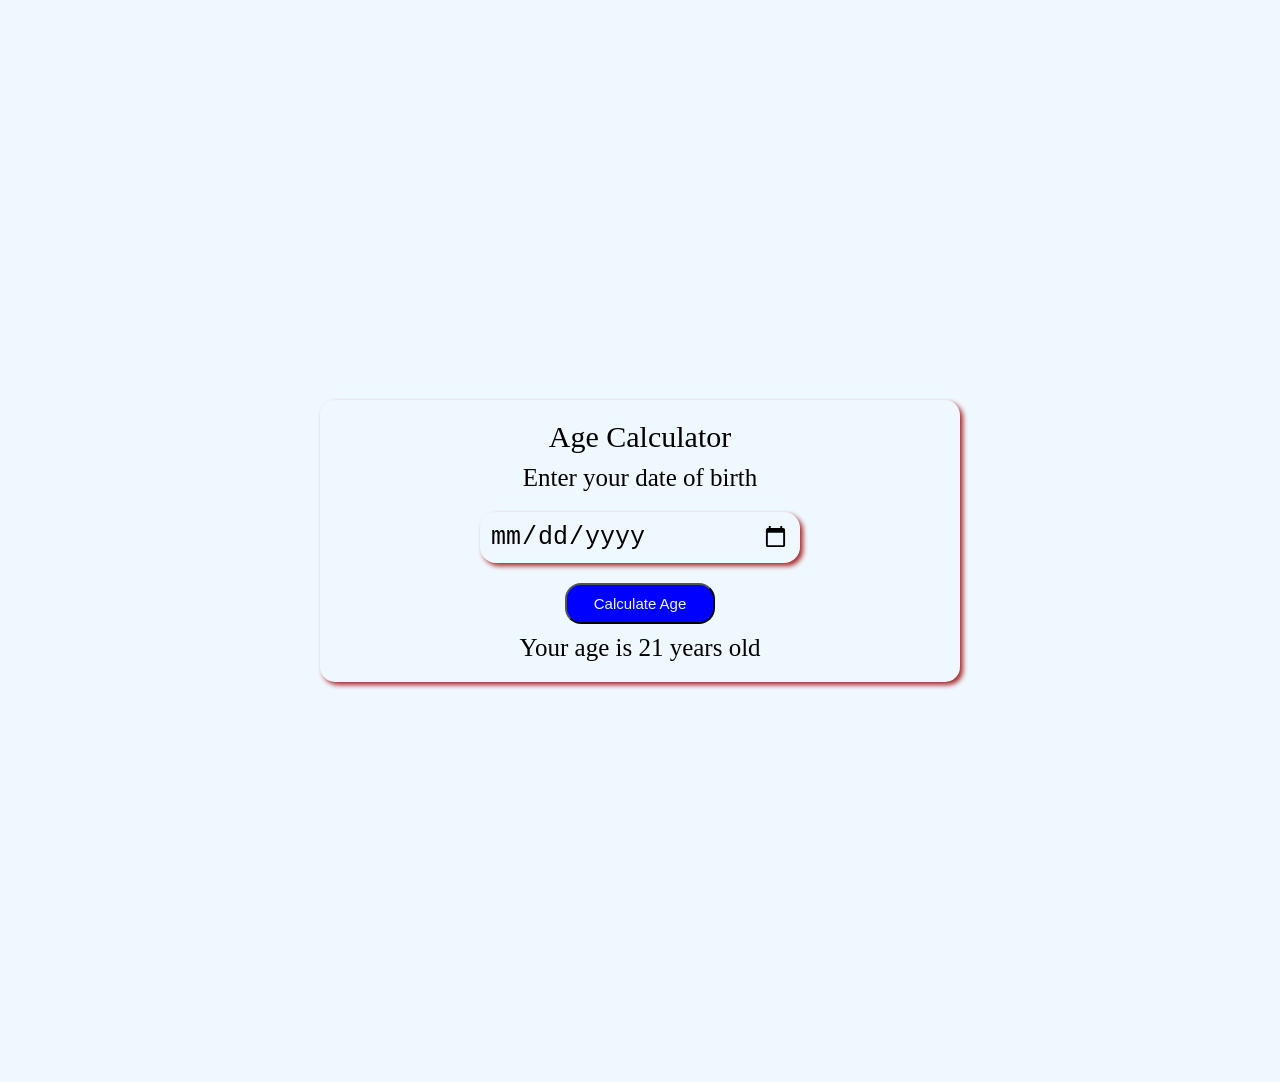
<file: Age-Calculator/index.html>
<!DOCTYPE html>
<html lang="en">
<head>
    <meta charset="UTF-8">
    <meta name="viewport" content="width=device-width, initial-scale=1.0">
    <title>Document</title>
    <link rel="stylesheet" href="style.css">
</head>
<body>
    <div class="container">
        <h1>Age Calculator</h1>
        <div class="form">
            <label for="Birthday">Enter your date of birth</label>
            <input type="date"id="birthday"name="birthday">
            <button>Calculate Age</button>
            <p id="result">Your age is 21 years old</p>
        </div>
    </div>
</body>
</html>
</file>
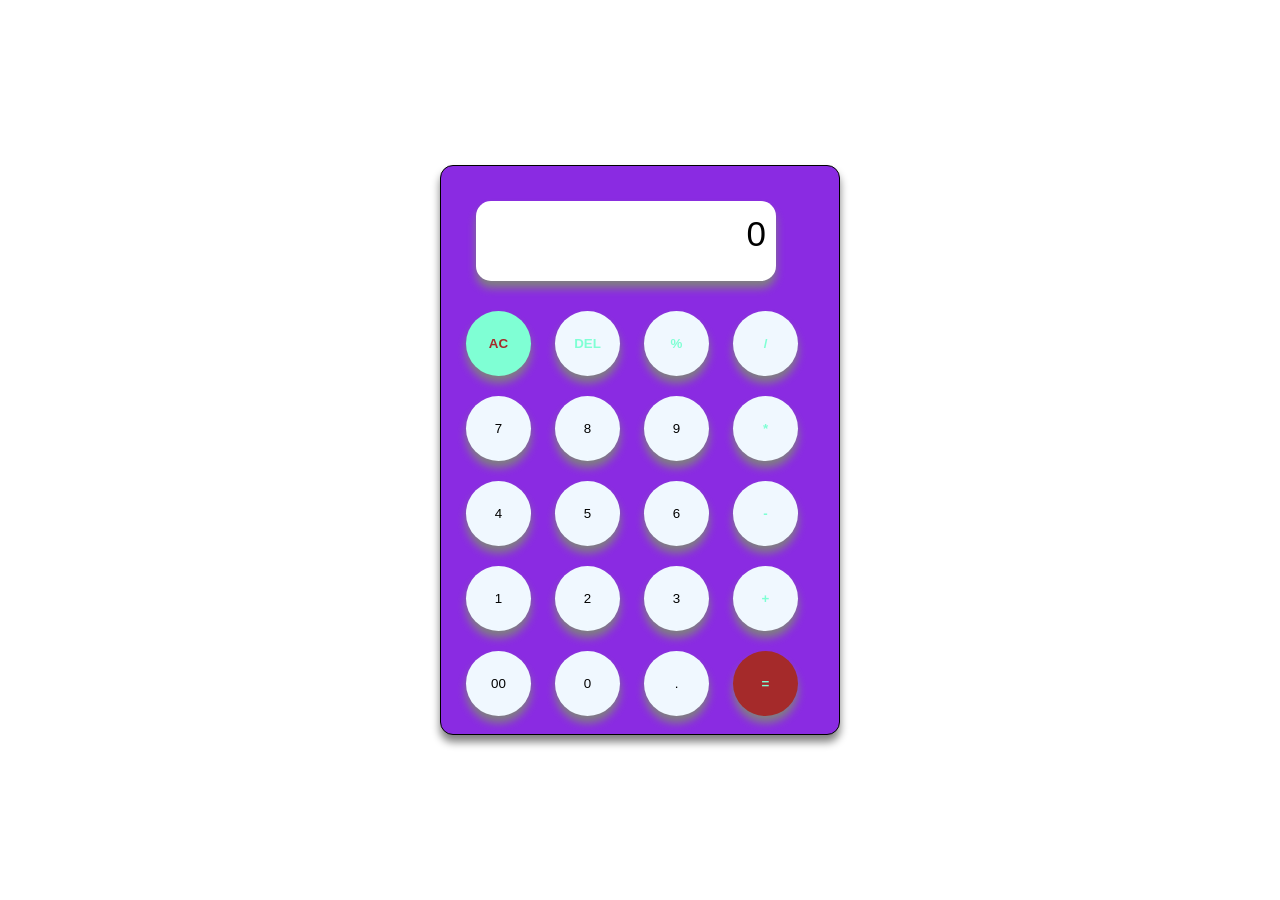
<file: Calculator-project/index.html>
<!DOCTYPE html>
<html lang="en">
<head>
    <meta charset="UTF-8">
    <meta name="viewport" content="width=device-width, initial-scale=1.0">
    <title>Document</title>
    <link rel="stylesheet" href="style.css">
</head>
<body>
    <div class="calculator">
        <input type="text"placeholder="0"id="input-box">
        <div>
             <button id="ac">AC</button>
             <button class="opt">DEL</button>
             <button class="opt">%</button>
         <button class="opt" >/</button>    
        </div>
         <div>
             <button>7</button>
             <button>8</button>
             <button>9</button>
         <button class="opt">*</button>  
         </div>
          <div>
             <button>4</button>
             <button>5</button>
             <button>6</button>
         <button class="opt">-</button>  
          </div>
           <div>
             <button>1</button>
             <button>2</button>
             <button>3</button>
         <button class="opt">+</button>  
           </div>
             <div>
             <button>00</button>
             <button>0</button>
             <button>.</button>
         <button id="equalbtn">=</button>  
           </div>
    </div>
    <script src="script.js"></script>
</body>
</html>
</file>
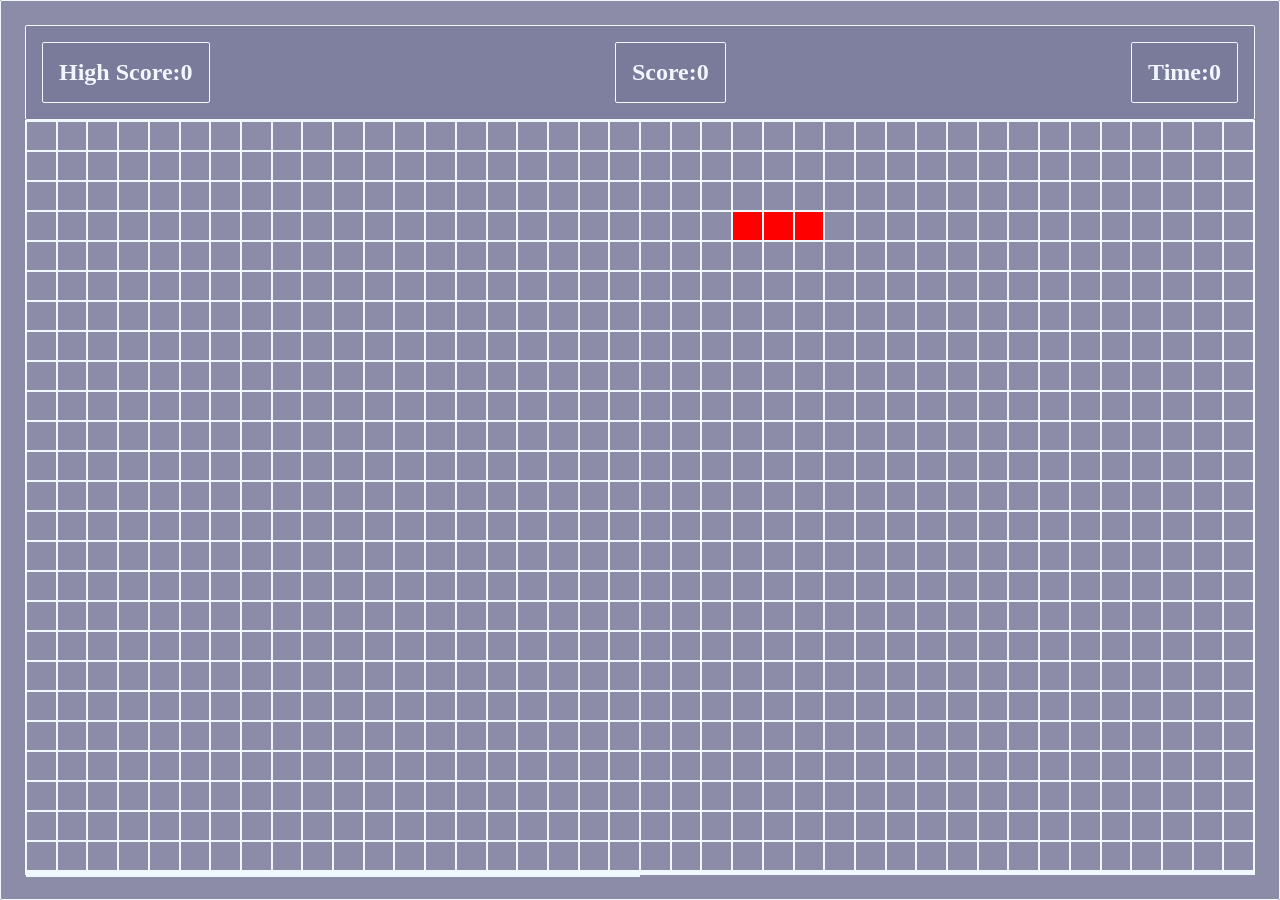
<file: Snake-Game/index.html>
<!DOCTYPE html>
<html lang="en">
<head>
    <meta charset="UTF-8">
    <meta name="viewport" content="width=device-width, initial-scale=1.0">
    <title>Document</title>
    <link rel="stylesheet" href="style.css">
</head>
<body>
    <main>
        <section>
            <div class="info">
                 <div class="info">
                <h1>High Score:<span id="high-score">0</span></h1>

            </div>
             <div class="info">
                 
                  <h1>Score:<span id="score">0</span></h1> 
            </div>
             <div class="info">
                <h1>Time:<span id="time">0</span></h1>
            </div>
            </div>
            <div class="board">
                <div class="block"></div>
                <div class="block"></div>
                <div class="block"></div>
                <div class="block"></div>
                <div class="block"></div>
                <div class="block"></div>
                <div class="block"></div>
                <div class="block"></div>
                <div class="block"></div>
                <div class="block"></div>
                <div class="block"></div>
                <div class="block"></div>
                <div class="block"></div>
                <div class="block"></div>
                <div class="block"></div>
                <div class="block"></div>
                <div class="block"></div>
                <div class="block"></div>
                <div class="block"></div>
                <div class="block"></div>
                <div class="block"></div>
                <div class="block"></div>
                <div class="block"></div>
                <div class="block"></div>
                <div class="block"></div>
                <div class="block"></div>
                <div class="block"></div>
                <div class="block"></div>
                <div class="block"></div>
                <div class="block"></div>
                <div class="block"></div>
                <div class="block"></div>
                <div class="block"></div>
                <div class="block"></div>
                <div class="block"></div>
                <div class="block"></div>
                <div class="block"></div>
                <div class="block"></div>
                <div class="block"></div>
                <div class="block"></div>
                <div class="block"></div>
                <div class="block"></div>
                <div class="block"></div>
                <div class="block"></div>
                <div class="block"></div>
                <div class="block"></div>
                <div class="block"></div>
                <div class="block"></div>
                <div class="block"></div>
                <div class="block"></div>
                <div class="block"></div>
                <div class="block"></div>
                <div class="block"></div>
                <div class="block"></div>
                <div class="block"></div>
                <div class="block"></div>
                <div class="block"></div>
                <div class="block"></div>
                <div class="block"></div>
                <div class="block"></div>
                <div class="block"></div>
                <div class="block"></div>
                <div class="block"></div>
                <div class="block"></div>
                <div class="block"></div>
                <div class="block"></div>
                <div class="block"></div>
                <div class="block"></div>
                <div class="block"></div>
                <div class="block"></div>
                <div class="block"></div>
                <div class="block"></div>
                <div class="block"></div>
                <div class="block"></div>
                <div class="block"></div>
                <div class="block"></div>
                <div class="block"></div>
                <div class="block"></div>
                <div class="block"></div>
                <div class="block"></div>
                <div class="block"></div>
                <div class="block"></div>
                <div class="block"></div>
                <div class="block"></div>
                <div class="block"></div>
                <div class="block"></div>
                <div class="block"></div>
                <div class="block"></div>
                <div class="block"></div>
                <div class="block"></div>
                <div class="block"></div>
                <div class="block"></div>
                <div class="block"></div>
                <div class="block"></div>
                <div class="block"></div>
                <div class="block"></div>
                <div class="block"></div>
                <div class="block"></div>
                <div class="block"></div>
                <div class="block"></div>
            </div>
        </section>
    </main>
    <script src="script.js"></script>
</body>
</html>
</file>
<file: Age-Calculator/style.css>
*{
    margin:0;
    padding:0;
    background-color: aliceblue;
}

.container{
    background-color: aliceblue;
    box-shadow:3px 3px 5px brown;
    border-radius: 15px;
    margin: 400px auto;
    max-width: 600px;
    width: 100%;
    padding: 20px;

}
h1{
    text-align: center;
    font-size: 30px;
    font-weight: 300;
}
.form{
    display:flex;
    flex-direction:column;
    align-items: center;
}
label{
    font-size: 25px;
    font-weight: 300;
    margin-bottom:10px;
    margin-top: 10px;
}
input{
    width:300px;
    padding:10px;
    margin-top: 10px;
    margin-bottom: 10px;
    font-size: 25px;
    font-weight: 300;
    border-radius: 16px;
    border:none;
     box-shadow:3px 3px 5px brown;
}
button{
     width:150px;
    padding:10px;
    margin-top: 10px;
    margin-bottom: 10px;
    font-size: 15px;
    font-weight: 300;
    border-radius: 16px;
     background-color:blue;
     color: aliceblue;
}
#result{
    font-size: 25px;
    font-weight: 300; 

}
</file>
<file: Calculator-project/style.css>
*{
    margin:0;
    padding:0;
    box-sizing:border-box;
}

body{
    width:100%;
    height:100vh;
    display: flex;
    justify-content: center;
    align-items: center;
}

.calculator{
    border: 1px solid black;
    border-radius: 13px;
    height: 570px;
    width: 400px;
    padding: 15px;
    box-shadow: 0px 7px 9px grey;
    background-color: blueviolet;
}

input{
    border: none;
    outline: none;
    border-radius: 15px;
    width: 300px;
    height: 80px;
    text-align: right;
    margin:20px;
    padding:10px;
      box-shadow: 0px 7px 9px grey;
      
}

input::placeholder{
    color:black;
    font-size: 35px;
}


button{
    background-color: aliceblue;
    border: none;
    border-radius: 50%;
    width: 65px;
    height:65px;
    padding:10px;
    margin: 10px;
     box-shadow: 0px 7px 9px grey;
     

}

#ac{
 background-color: aquamarine;
 color: brown;
 font-weight: 700;
}

.opt{
color:aquamarine;
font-weight: 700;
}

#equalbtn{
    background-color: brown;
    color:aquamarine;
    font-weight: 700;
}
</file>
<file: Snake-Game/style.css>
*{
    margin:0;
    padding:0;
    box-sizing:border-box;
}


html,body{
    height:100%;
    width:100%;
}


:root{

    /*Color-variables:*/

  --bg-primary-color:#7799;
  --text-primary-color:aliceblue;
  --bg-fill-color:red;

   /*Spacing-variables:*/

--space-xs:4px;
--space-sm:8px;
--space-md:12px;
--space-lg:16px;
--space-xl:24px;
--space-2xl:28px;
--space-3xl:32px;

 /*Border-variables:*/

--border-primary-color:aliceblue;

--border-radius-xs:2px;
--border-radius-sm:4px;
--border-radius-md:6px;
--border-radius-lg:8px;
--border-radius-xl:10px;
--border-radius-2xl:12px;
--border-radius-3xl:14px;

}


html{

    background-color:var(--bg-primary-color) ;
    color:var(--text-primary-color);
}

main,section{
    height: 100%;
    width:100%;
}
section{

    padding:var(--space-xl);
    display:flex;
    flex-direction: column;
    height: 100%;
    background-color:var(--bg-primary-color) ;
    color:var(--text-primary-color);
     border : 1px solid var(--border-primary-color);
    border-radius: var(--border-radius-xs);

}


section .info{
    
    display: flex;
    justify-content: space-between;
    border : 1px solid var(--border-primary-color);
    border-radius: var(--border-radius-xs);

}


.info{
    padding:var(--space-lg);
    background-color: var(--bg-primary-color);
}

.board{
    
  border : 1px solid var(--border-primary-color);
  flex-grow:1;
  display: grid;
  grid-template-rows: repeat(auto-fill,minmax(30px,1fr));
  grid-template-columns: repeat(auto-fill,minmax(30px,1fr));

}
.block{
    border: 1px solid var(--border-primary-color);
}
.fill{
    background-color: var(--bg-fill-color);
}
.food{
    background-color: yellow;
}
</file>
